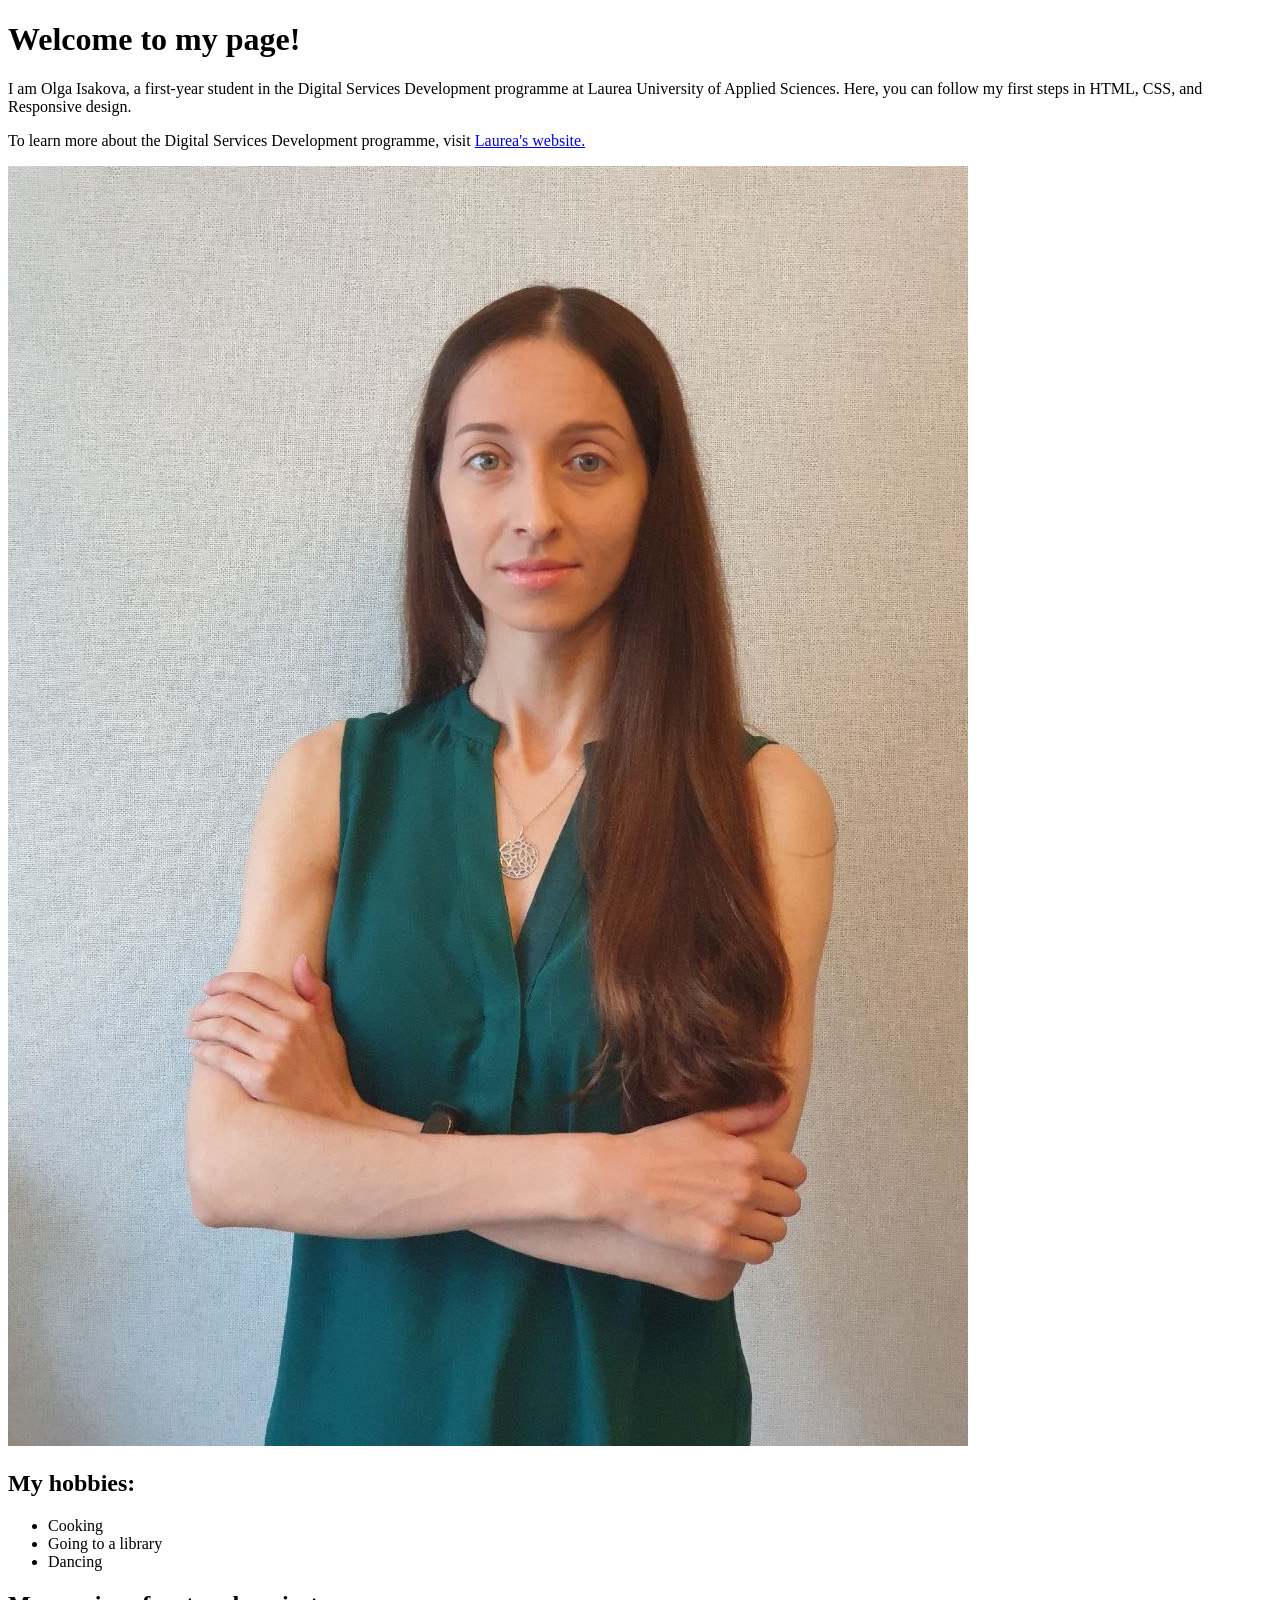
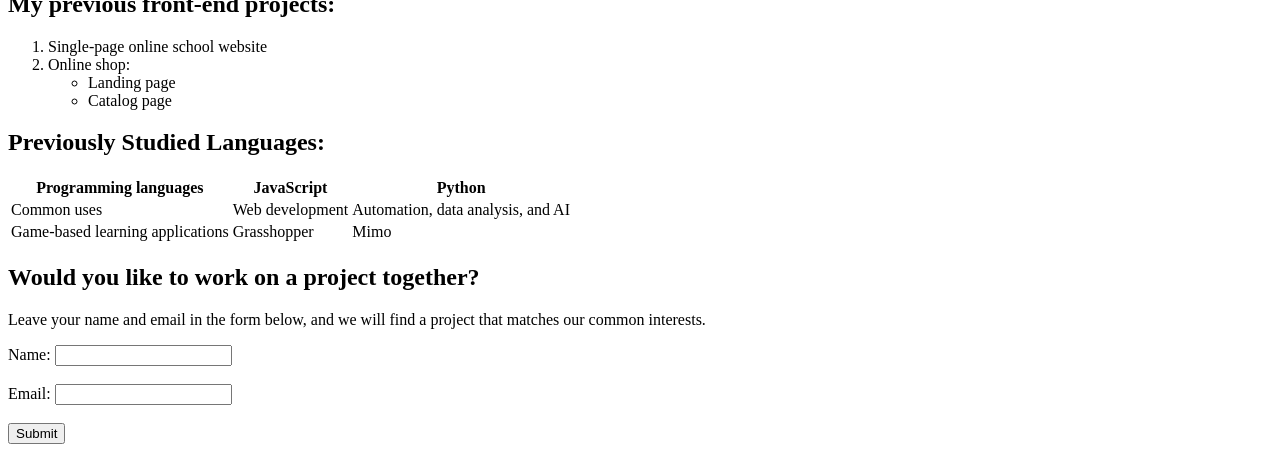
<file: WS_01/index.html>
<!DOCTYPE html>
<html lang="en">
<head>
    <meta charset="UTF-8">
    <meta http-equiv="X-UA-Compatible" content="IE=edge">
    <meta name="viewport" content="width=device-width, initial-scale=1.0">
    <title>Olga Isakova</title>
</head>
<body>
    <h1>Welcome to my page!</h1>
    <p>I am Olga Isakova, a first-year student in the Digital Services Development programme at Laurea University of Applied Sciences. Here, you can follow my first steps in HTML, CSS, and Responsive design.</p>
    <p>To learn more about the Digital Services Development programme, visit <a href="https://www.laurea.fi/tutkintokoulutukset/tietojenkasittely/">Laurea's website.</a></p>
    <img src="Picture_of_Olga.jpg" alt="Picture of Olga">
    <h2>My hobbies:</h2>
    <ul>
        <li>Cooking</li>
        <li>Going to a library</li>
        <li>Dancing</li>
    </ul>
    <h2>My previous front-end projects:</h2>
    <ol>
        <li>Single-page online school website</li>
        <li>Online shop:
            <ul>
                <li>Landing page</li>
                <li>Catalog page</li>
            </ul>
        </li>
    </ol>
    <h2>Previously Studied Languages:</h2>
    <table>
        <tr>
            <th>Programming languages</th>
            <th>JavaScript</th>
            <th>Python</th>
        </tr>
        <tr>
            <td>Common uses</td>
            <td>Web development</td>
            <td>Automation, data analysis, and AI</td>
        </tr>
        <tr>
            <td>Game-based learning applications</td>
            <td>Grasshopper</td>
            <td>Mimo</td>
        </tr>
    </table>
    <h2>Would you like to work on a project together?</h2>
    <p>Leave your name and email in the form below, and we will find a project that matches our common interests.</p>
    <form>
        <label for="name">Name:</label>
        <input type="text" id="name" name="name"><br><br>
        <label for="email">Email:</label>
        <input type="email" id="email" name="email"><br><br>
        <input type="submit" value="Submit">
    </form>
</body>
</html>
</file>
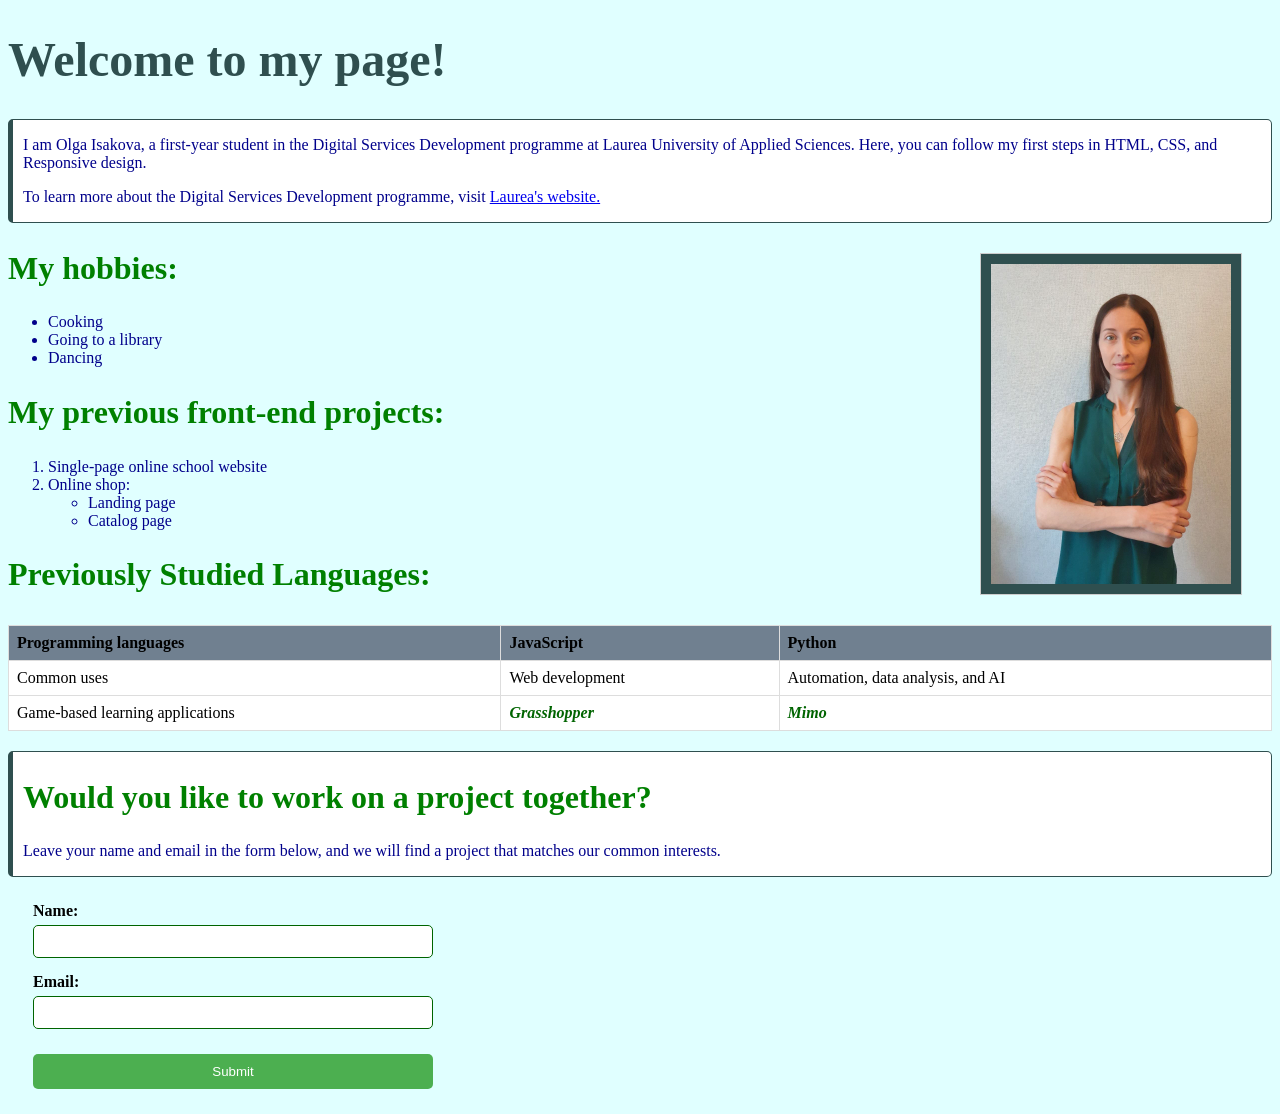
<file: WS_02/index.html>
<!DOCTYPE html>
<html lang="en">
<head>
    <meta charset="UTF-8">
    <meta http-equiv="X-UA-Compatible" content="IE=edge">
    <meta name="viewport" content="width=device-width, initial-scale=1.0">
    <title>Olga Isakova</title>
    <style>
        h2 {
            color: green;
        }
    </style>
    <link rel="stylesheet" href="style.css">
</head>
<body>
    <h1 style="color:darkslategrey">Welcome to my page!</h1>
    <div class="introduction-text">
        <p>I am Olga Isakova, a first-year student in the Digital Services Development programme at Laurea University of Applied Sciences. Here, you can follow my first steps in HTML, CSS, and Responsive design.</p>
        <p>To learn more about the Digital Services Development programme, visit <a href="https://www.laurea.fi/tutkintokoulutukset/tietojenkasittely/">Laurea's website.</a></p>
    </div>
    <img class="content-box-image" src="../WS_01/Picture_of_Olga.jpg" alt="Picture of Olga" width="240" height="320">
    <h2>My hobbies:</h2>
    <ul>
        <li>Cooking</li>
        <li>Going to a library</li>
        <li>Dancing</li>
    </ul>
    <h2>My previous front-end projects:</h2>
    <ol>
        <li>Single-page online school website</li>
        <li>Online shop:
            <ul>
                <li>Landing page</li>
                <li>Catalog page</li>
            </ul>
        </li>
    </ol>
    <h2>Previously Studied Languages:</h2>
    <table>
        <tr>
            <th>Programming languages</th>
            <th>JavaScript</th>
            <th>Python</th>
        </tr>
        <tr>
            <td>Common uses</td>
            <td>Web development</td>
            <td>Automation, data analysis, and AI</td>
        </tr>
        <tr>
            <td>Game-based learning applications</td>
            <td class="game">Grasshopper</td>
            <td class="game">Mimo</td>
        </tr>
    </table>

    <div class="project-text">
        <h2>Would you like to work on a project together?</h2>
        <p>Leave your name and email in the form below, and we will find a project that matches our common interests.</p>
    </div>
        <form>
        <label for="name">Name:</label>
        <input type="text" id="name" name="name">
        <label for="email">Email:</label>
        <input type="email" id="email" name="email">
        <input type="submit" value="Submit">
    </form>

</body>
</html>
</file>
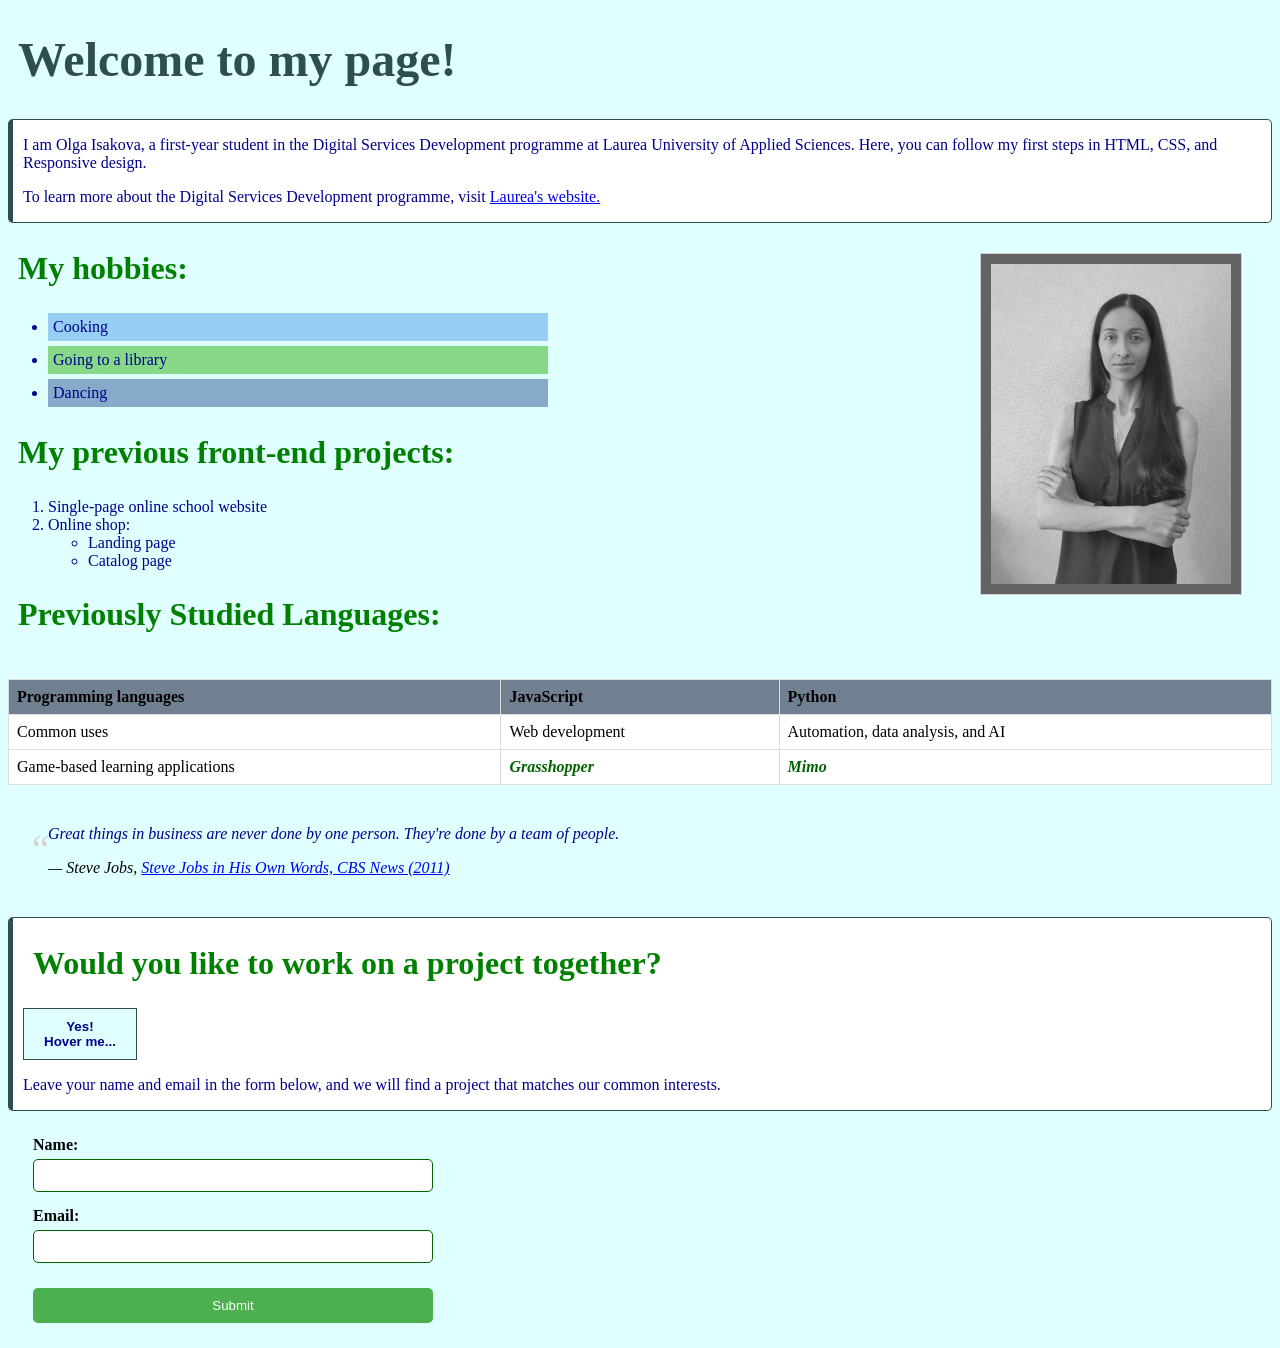
<file: WS_03/index.html>
<!DOCTYPE html>
<html lang="en">
<head>
    <meta charset="UTF-8">
    <meta http-equiv="X-UA-Compatible" content="IE=edge">
    <meta name="viewport" content="width=device-width, initial-scale=1.0">
    <title>Olga Isakova</title>
    <style>
        h2 {
            color: green;
        }
    </style>
    <link rel="stylesheet" href="style.css">
</head>
<body>
    <h1 style="color:darkslategrey">Welcome to my page!</h1>
    <div class="introduction-text">
        <p>I am Olga Isakova, a first-year student in the Digital Services Development programme at Laurea University of Applied Sciences. Here, you can follow my first steps in HTML, CSS, and Responsive design.</p>
        <p>To learn more about the Digital Services Development programme, visit <a href="https://www.laurea.fi/tutkintokoulutukset/tietojenkasittely/">Laurea's website.</a></p>
    </div>
    <div class="container-image">
        <img class="content-box-image filter-image" src="../WS_01/Picture_of_Olga.jpg" alt="Picture of Olga" width="240" height="320">
        <div class="animation-box"></div>
    </div>
    <h2>My hobbies:</h2>
    <ul class="hobbies-list">
        <li>Cooking</li>
        <li>Going to a library</li>
        <li>Dancing</li>
    </ul>
    <h2>My previous front-end projects:</h2>
    <ol>
        <li>Single-page online school website</li>
        <li>Online shop:
            <ul>
                <li>Landing page</li>
                <li>Catalog page</li>
            </ul>
        </li>
    </ol>
    <h2>Previously Studied Languages:</h2>
    <table>
        <tr>
            <th>Programming languages</th>
            <th>JavaScript</th>
            <th>Python</th>
        </tr>
        <tr>
            <td>Common uses</td>
            <td>Web development</td>
            <td>Automation, data analysis, and AI</td>
        </tr>
        <tr>
            <td>Game-based learning applications</td>
            <td class="game">Grasshopper</td>
            <td class="game">Mimo</td>
        </tr>
    </table>
    <blockquote class="quote">
        <p>Great things in business are never done by one person. They're done by a team of people.</p>
            <cite>— Steve Jobs, <a href="https://www.cbsnews.com/news/steve-jobs-in-his-own-words/">Steve Jobs in His Own Words, CBS News (2011)</a></cite>
    </blockquote>
    <div class="collaboration-text">
        <h2>Would you like to work on a project together?</h2>
        <button class="transition-button">Yes!<br>Hover me...</button>
        <p>Leave your name and email in the form below, and we will find a project that matches our common interests.</p>
    </div>
    
    <form>
        <label for="name">Name:</label>
        <input type="text" id="name" name="name">
        <label for="email">Email:</label>
        <input type="email" id="email" name="email">
        <input type="submit" value="Submit">
    </form>



</body>
</html>
</file>
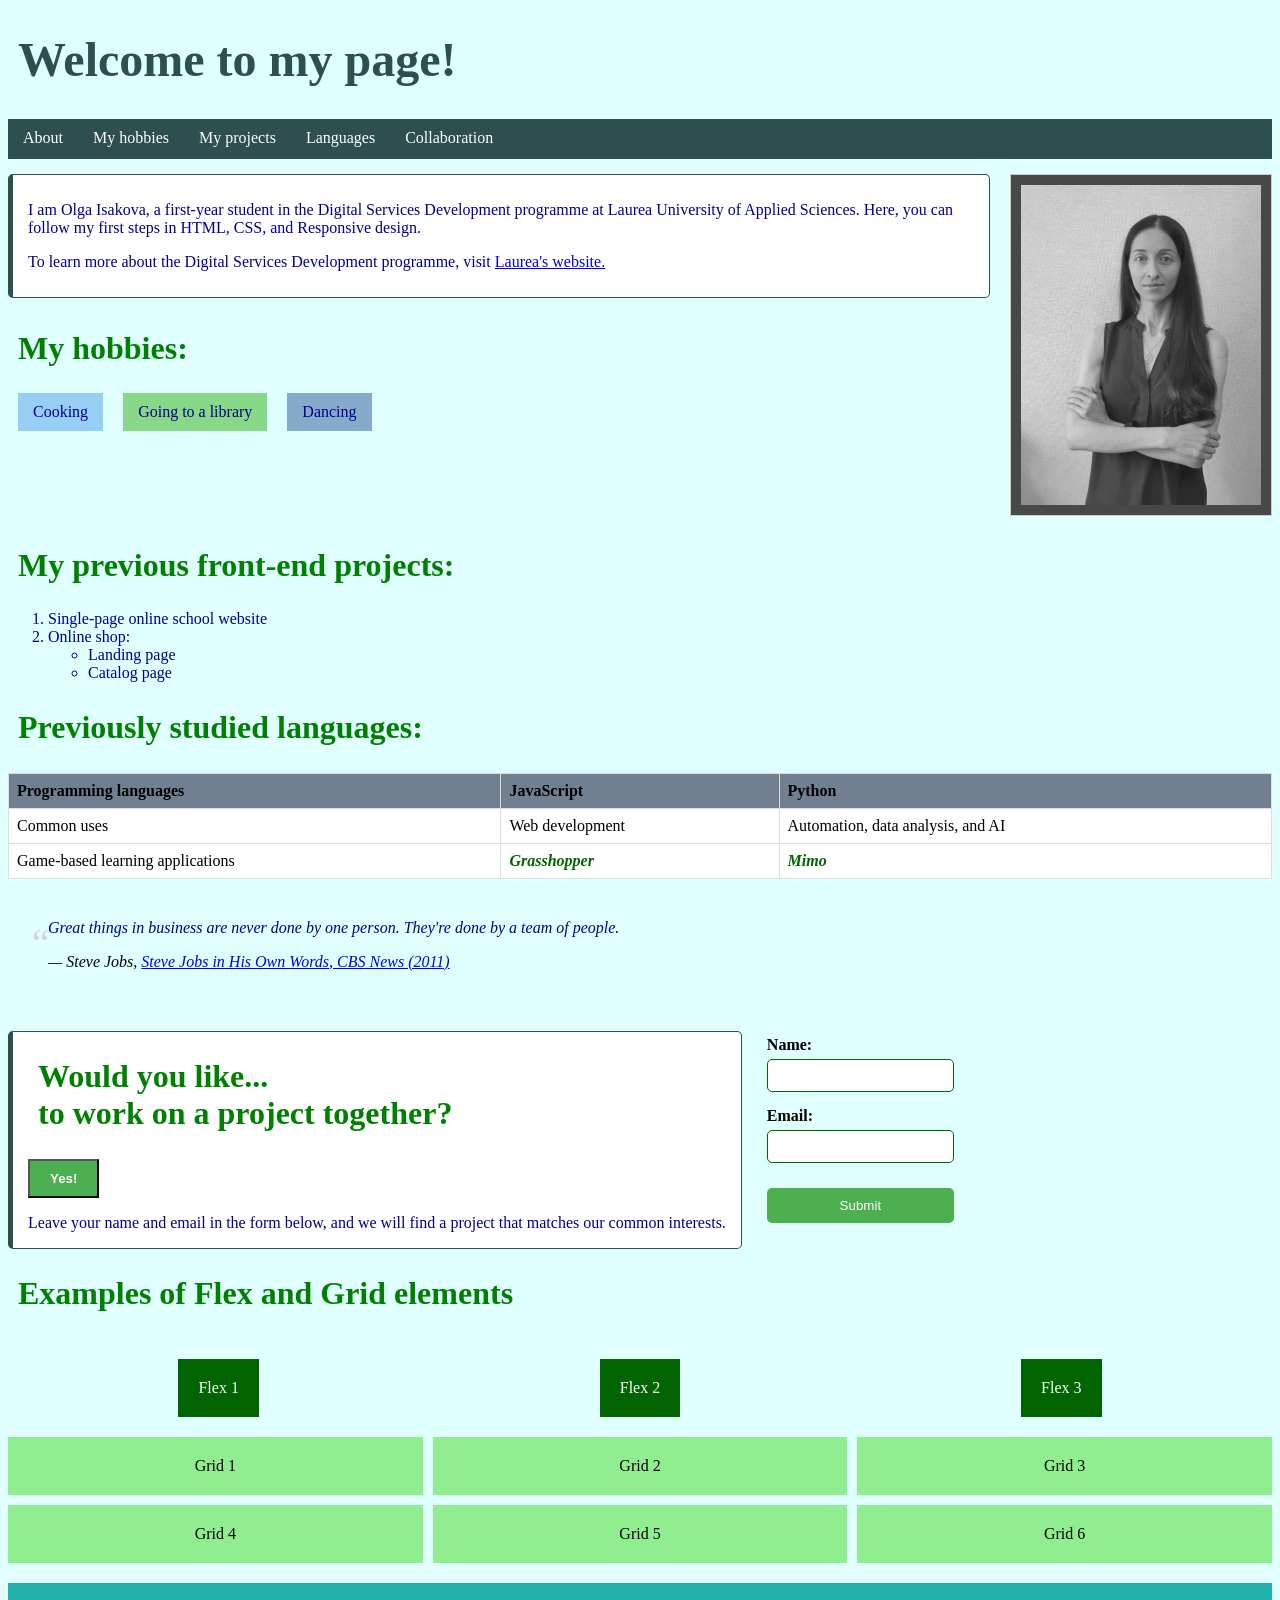
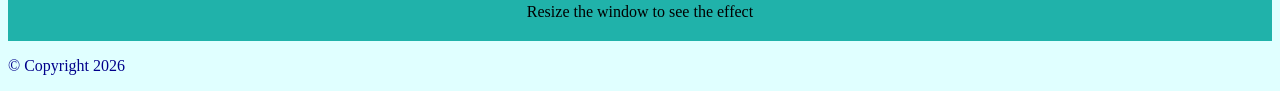
<file: WS_04/index.html>
<!DOCTYPE html>
<html lang="en">
<head>
    <meta charset="UTF-8">
    <meta http-equiv="X-UA-Compatible" content="IE=edge">
    <meta name="viewport" content="width=device-width, initial-scale=1.0">
    <title>Olga Isakova</title>
    <style>
        h2 {
            color: green;
        }
    </style>
    <link rel="stylesheet" href="style.css">
</head>
<body>
    <header>
        <h1 style="color:darkslategrey">Welcome to my page!</h1>
        <nav>
            <ul class="navigation-bar">
                <li class="navigation-item"><a href="#about">About</a></li>
                <li class="navigation-item"><a href="#hobbies">My hobbies</a></li>
                <li class="navigation-item"><a href="my-projects">My projects</a></li>
                <li class="navigation-item"><a href="languages">Languages</a></li>
                <li class="navigation-item"><a href="collaboration">Collaboration</a></li>
                <li class="animation-track">
                    <div class="animation-box"></div>
                </li>
            </ul>
        </nav>
    </header>

    <main>
        <section class="about">
            <div class="left-column">
                <div class="introduction-text">
                    <p>I am Olga Isakova, a first-year student in the Digital Services Development programme at Laurea University of Applied Sciences. Here, you can follow my first steps in HTML, CSS, and Responsive design.</p>
                    <p>To learn more about the Digital Services Development programme, visit <a href="https://www.laurea.fi/tutkintokoulutukset/tietojenkasittely/">Laurea's website.</a></p>
                </div>
                <div class="hobbies">
                    <h2>My hobbies:</h2>
                    <ul class="hobbies-list">
                        <li class="hobbies-grid">Cooking</li>
                        <li class="hobbies-grid">Going to a library</li>
                        <li class="hobbies-grid">Dancing</li>
                    </ul>
                </div>
            </div>

            <div class="container-image right-column">
                <img class="content-box-image filter-image" src="../WS_01/Picture_of_Olga.jpg" alt="Picture of Olga" width="240">
                <!-- <div class="animation-box"></div> -->
            </div>
        </section>

        <section class="background">        
            <div class="my-projects">
                <h2>My previous front-end projects:</h2>
                <ol>
                    <li>Single-page online school website</li>
                    <li>Online shop:
                        <ul>
                            <li>Landing page</li>
                            <li>Catalog page</li>
                        </ul>
                    </li>
                </ol>
            </div>
            <div class="languages">      
                <h2>Previously studied languages:</h2>
                <table>
                    <tr>
                        <th>Programming languages</th>
                        <th>JavaScript</th>
                        <th>Python</th>
                    </tr>
                    <tr>
                        <td>Common uses</td>
                        <td>Web development</td>
                        <td>Automation, data analysis, and AI</td>
                    </tr>
                    <tr>
                        <td>Game-based learning applications</td>
                        <td class="game">Grasshopper</td>
                        <td class="game">Mimo</td>
                    </tr>
                </table>
            </div>
        </section>

        <blockquote class="quote">
            <p>Great things in business are never done by one person. They're done by a team of people.</p>
                <cite>— Steve Jobs, <a href="https://www.cbsnews.com/news/steve-jobs-in-his-own-words/">Steve Jobs in His Own Words, CBS News (2011)</a></cite>
        </blockquote>

        <section class="collaboration">       
            <div class="collaboration-text">
                <h2>Would you like...<br>to work on a project together?</h2>
                <button class="transition-button">Yes!</button>
                <p>Leave your name and email in the form below, and we will find a project that matches our common interests.</p>
            </div>
            
            <form>
                <label for="name">Name:</label>
                <input type="text" id="name" name="name">
                <label for="email">Email:</label>
                <input type="email" id="email" name="email">
                <input type="submit" value="Submit">
            </form>
        </section>

        <section class="examples-flex-grid">
            <h2>Examples of Flex and Grid elements</h2>
            <div class="flex-container">
                <div class="box">Flex 1</div>
                <div class="box">Flex 2</div>
                <div class="box">Flex 3</div>
            </div>
    
            <div class="grid-container">
                <div class="grid-item">Grid 1</div>
                <div class="grid-item">Grid 2</div>
                <div class="grid-item">Grid 3</div>
                <div class="grid-item">Grid 4</div>
                <div class="grid-item">Grid 5</div>
                <div class="grid-item">Grid 6</div>
            </div>

            <div class="responsive-box">Resize the window to see the effect</div>
        </section>

    </main>

    <footer>
        <p>&copy; Copyright 2026</p>
    </footer>

</body>
</html>
</file>
<file: WS_02/style.css>
body {
    background-color: lightcyan;
    font-family: Georgia, 'Times New Roman', Times, serif;
  }
  
h1 {
    font-size: 3em;
  }

h2 {
    font-size: 2em;
  }

p {
    color: darkblue;
  }

.introduction-text {
    border: 1px solid darkslategray;
    background-color: white;
    border-left: 5px solid darkslategray;
    padding-left: 10px;
    border-radius: 5px;
}

li {
    color: darkblue;
  }

.content-box-image {
    padding: 10px;
    margin: 30px;
    background-color: darkslategray;
    border: 1px solid #ccc;
    float: right;
}

table {
    width: 100%;
    border-collapse: collapse;
}

th, td {
    border: 1px solid #ddd;
    padding: 8px;
    text-align: left;
    background-color: white;
  }

th {
    background-color: slategray;
}

.game {
    font-style: italic;
    font-weight: bold;
    color: darkgreen;
}

.project-text {
    border: 1px solid darkslategray;
    border-radius: 5px;
    margin-top: 20px;
    background-color: white;
    border-left: 5px solid darkslategray;
    padding-left: 10px;
}

form {
    display: flex;
    flex-direction: column;
    gap: 5px;
    margin: 25px;
    max-width: 400px;
}

label {
    font-weight: bold;
}

input[type="text"], input[type="email"] {
    padding: 8px;
    border: 1px solid darkgreen;
    border-radius: 5px;
    margin-bottom: 10px;
}

input[type="submit"] {
    background-color: #4CAF50;
    color: white;
    padding: 10px;
    border: none;
    border-radius: 5px;
    cursor: pointer;
    margin-top: 10px;
}


input[type="submit"]:hover {
    background-color: darkgreen;
}
</file>
<file: WS_03/style.css>
body {
    background-color: lightcyan;
    font-family: Georgia, 'Times New Roman', Times, serif;
  }
  
h1 {
    font-size: 3em;
    margin-left: 10px;
  }

h2 {
    font-size: 2em;
    margin-left: 10px;
  }

p {
    color: darkblue;
  }

.introduction-text {
    border: 1px solid darkslategray;
    background-color: white;
    border-left: 5px solid darkslategray;
    padding-left: 10px;
    border-radius: 5px;
}

li {
    color: darkblue;
  }

.container-image {
    float: right;
    margin: 30px;
}

.content-box-image {
    padding: 10px;
    background-color: rgb(30, 117, 117);
    border: 1px solid #ccc;
}

.filter-image {
    filter: grayscale(100%);
    transition: filter 0.3s ease;
}

.filter-image:hover {
    filter: grayscale(0%);
}

.animation-box {
    width: 30px;
    height: 30px;
    border-radius: 50%;
    background-color: lightcyan;
    position: relative;
    animation: move 2s infinite alternate;
    margin-top: 20px;
  }
  
  @keyframes move {
    from {
      left: 0;
    }
    to {
      left: 220px;
      background-color: darkgreen;
    }
}

.hobbies-list {
    max-width: 500px;
}

.hobbies-list li:nth-child(1) {
    background-color: rgb(150, 207, 243);
    margin-bottom: 5px;
    padding: 5px;
}

.hobbies-list li:nth-child(2) {
    background-color: rgb(135, 216, 135);
    margin-bottom: 5px;
    padding: 5px;
}

.hobbies-list li:nth-child(3) {
    background-color: rgb(134, 171, 202);
    padding: 5px;
}

table {
    width: 100%;
    border-collapse: collapse;
}

th, td {
    border: 1px solid #ddd;
    padding: 8px;
    text-align: left;
    background-color: white;
  }

th {
    background-color: slategray;
}

.game {
    font-style: italic;
    font-weight: bold;
    color: darkgreen;
}

.transition-button {
    background-color: lightcyan;
    color: darkblue;
    padding: 10px 20px;
    border: 1px solid darkslategray;
    cursor: pointer;
    transition: background-color 0.3s ease;
    font-weight: bold;
  }
  
.transition-button:hover {
    background-color: darkgreen;
    color: white;
  }

.collaboration-text {
    border: 1px solid darkslategray;
    border-radius: 5px;
    margin-top: 20px;
    background-color: white;
    border-left: 5px solid darkslategray;
    padding-left: 10px;
}

form {
    display: flex;
    flex-direction: column;
    gap: 5px;
    margin: 25px;
    max-width: 400px;
}

label {
    font-weight: bold;
}

input[type="text"], input[type="email"] {
    padding: 8px;
    border: 1px solid darkgreen;
    border-radius: 5px;
    margin-bottom: 10px;
}

input[type="submit"] {
    background-color: #4CAF50;
    color: white;
    padding: 10px;
    border: none;
    border-radius: 5px;
    cursor: pointer;
    margin-top: 10px;
}

input[type="submit"]:hover {
    background-color: darkgreen;
}

.quote {
    position: relative;
    padding-left: 20px;
    margin: 40px 20px;
    font-style: italic;
  }
  
  .quote::before {
    content: '“';
    font-size: 40px;
    position: absolute;
    left: 0;
    top: 0;
    color: lightgray;
  }
</file>
<file: WS_04/style.css>
body {
  background-color: lightcyan;
  font-family: Georgia, 'Times New Roman', Times, serif;
}
  
h1 {
  font-size: 3em;
  margin-left: 10px;
}

h2 {
  font-size: 2em;
  margin-left: 10px;
}

p, li {
  color: darkblue;
}

/* Navigation bar */

.navigation-bar {
  display: flex;   /* Position on the same line */
  list-style-type: none;
  margin: 0;
  padding: 0;
  background-color: darkslategray;
  text-align: center;
}

.navigation-item a {
  color: white;
  text-decoration: none; /* Remove the standard link's underlining */
  display: block; 
  padding: 10px 15px;
}

.navigation-item a:hover {
  background-color: lightcyan;
  color: darkblue;
}

/* Animation */

.animation-track {
  flex-grow: 1;
  min-width: 30px;
  height: 40px;
  position: relative;
}

.animation-box {
  width: 30px;
  height: 30px;
  border-radius: 50%;
  background-color: darkslategray;
  position: absolute;
  top: 5px;
  left: 0;
  animation: move 3s infinite alternate ease-in-out;
}

@keyframes move {
  from {
    left: 0;
  }
  to {
    left: calc(100% - 30px);
    background-color: white;
  }
}

/* Section About */

.about {
  display: flex;
  align-items: flex-start;
  margin-top: 15px;
  gap: 20px;
}

/* Left column vs. right column (image) */

.left-column {
  display: flex;
  flex-direction: column;
  gap: 5px;
}

/* Left column: flex items */

.introduction-text {
  border: 1px solid darkslategray;
  background-color: white;
  border-left: 5px solid darkslategray;
  padding: 10px 15px;
  border-radius: 5px;
}

.hobbies-list {
  display: flex;
  gap: 20px;
  list-style-type: none;
  padding: 0;
  margin: 10px;
}

/* Hobbies list as flex items */

.hobbies-grid {
    color: darkblue;
    padding: 10px 15px;
  }

.hobbies-grid:nth-child(1) {
  background-color: rgb(150, 207, 243);
}

.hobbies-grid:nth-child(1):hover {
  background-color: rgba(150, 207, 243, 0.5);
}

.hobbies-grid:nth-child(2) {
  background-color: rgb(135, 216, 135);
}

.hobbies-grid:nth-child(2):hover {
  background-color: rgb(135, 216, 135, 0.5);
}

.hobbies-grid:nth-child(3) {
  background-color: rgb(134, 171, 202);
}

.hobbies-grid:nth-child(3):hover {
  background-color: rgb(134, 171, 202, 0.5);
}

/* Right column image and filter */

.content-box-image {
  padding: 10px;
  background-color: darkgreen;
  border: 1px solid #ccc;
}

.filter-image {
  filter: grayscale(100%);
  transition: filter 0.3s ease;
}

.filter-image:hover {
  filter: grayscale(0%);
}
  
/* Section Background: flex box for 2 items, mobile first */



/* Table */

table {
  width: 100%;
  border-collapse: collapse;
}

th, td {
  border: 1px solid #ddd;
  padding: 8px;
  text-align: left;
  background-color: white;
}

th {
  background-color: slategray;
}

.game {
  font-style: italic;
  font-weight: bold;
  color: darkgreen;
}

/* Blockquote */

.quote {
  position: relative;
  padding-left: 20px;
  margin: 40px 20px;
  font-style: italic;
}

.quote::before {
  content: '“';
  font-size: 40px;
  position: absolute;
  left: 0;
  top: 0;
  color: lightgray;
}

  /* Collaboration: flex container  */

.collaboration {
  display: flex;
  /* justify-content: space-around; */
  align-items: center;
}  

.collaboration-text {
  border: 1px solid darkslategray;
  border-radius: 5px;
  margin-top: 20px;
  background-color: white;
  border-left: 5px solid darkslategray;
  padding: 0 15px;
}

.transition-button {
  background-color: #4CAF50;
  color: white;
  padding: 10px 20px;
  cursor: pointer;
  transition: background-color 0.3s ease;
  font-weight: bold;
}

.transition-button:hover {
  background-color: darkgreen;
  color: white;
}

form {
  display: flex;
  flex-direction: column;
  gap: 5px;
  margin: 25px;
  max-width: 400px;
}

label {
  font-weight: bold;
}

input[type="text"], input[type="email"] {
  padding: 8px;
  border: 1px solid darkgreen;
  border-radius: 5px;
  margin-bottom: 10px;
}

input[type="submit"] {
  background-color: #4CAF50;
  color: white;
  padding: 10px;
  border: none;
  border-radius: 5px;
  cursor: pointer;
  margin-top: 10px;
}

input[type="submit"]:hover {
  background-color: darkgreen;
}

/* Flex container */

.flex-container {
  display: flex;
  justify-content: space-around;
  align-items: center;
}

.box {
  background-color: darkgreen;
  padding: 20px;
  color: white;
  text-align: center;
  margin: 20px 0;
}

/* Grid container */

.grid-container {
  display: grid;
  grid-template-columns: repeat(3, 1fr);
  grid-gap: 10px;
}

.grid-item {
  background-color: lightgreen;
  padding: 20px;
  text-align: center;
}

/* Responsive box */

.responsive-box {
  padding: 20px;
  text-align: center;
  margin-top: 20px;
}

@media (max-width: 800px) {
  .responsive-box {
    background-color: lightcoral;
  }
}

@media (min-width: 801px) {
  .responsive-box {
    background-color: lightseagreen;
  }
}
</file>
